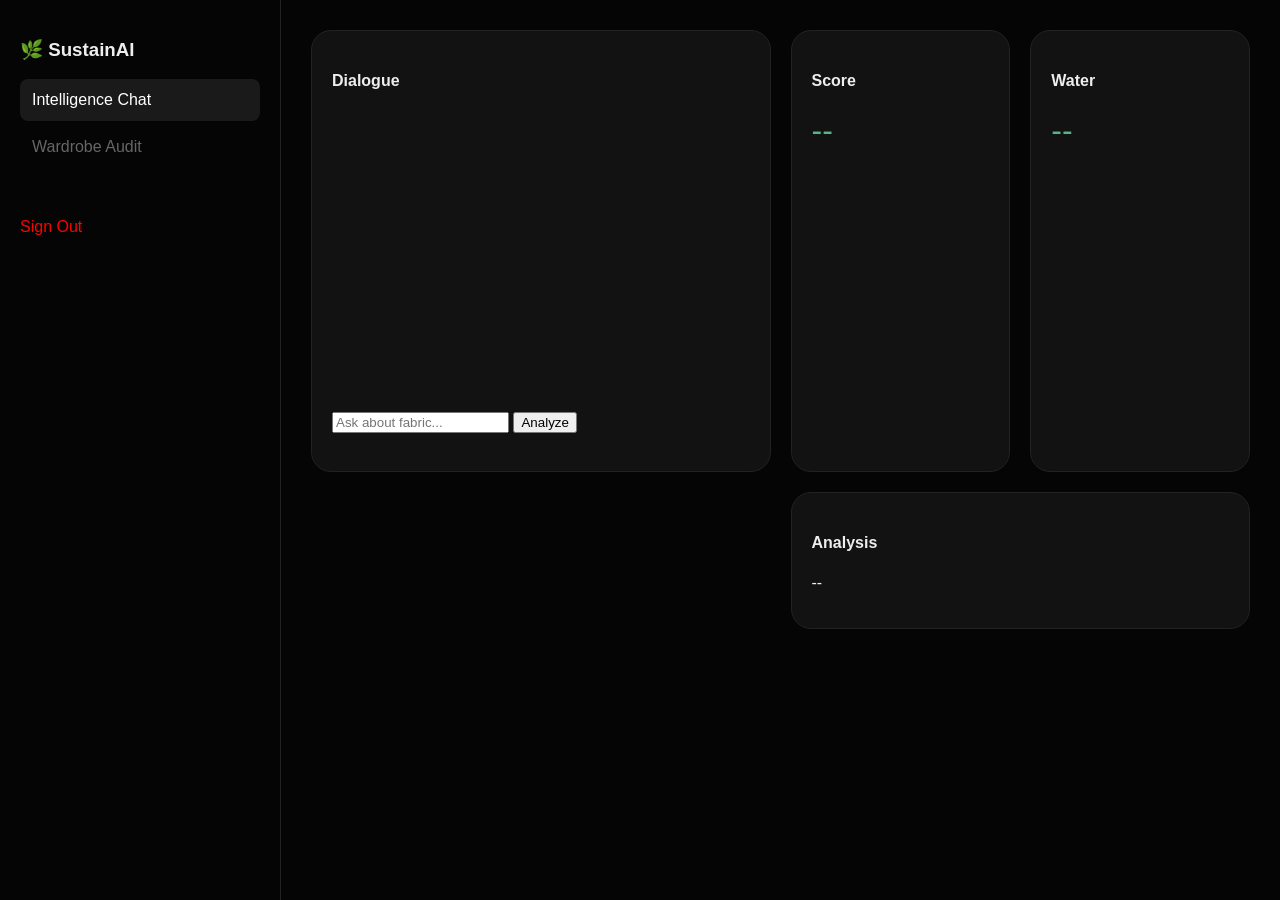
<file: templates/dashboard.html>
<!DOCTYPE html>
<html lang="en">
<head>
    <meta charset="UTF-8">
    <title>SustainAI Dashboard</title>
    <style>
        :root { --bg: #050505; --card: #121212; --border: #222; --accent: #2d6a4f; --text: #eee; }
        body { font-family: sans-serif; background: var(--bg); color: var(--text); display: flex; height: 100vh; margin: 0; }
        .sidebar { width: 240px; border-right: 1px solid var(--border); padding: 20px; }
        .nav-link { padding: 12px; cursor: pointer; border-radius: 8px; list-style: none; color: #666; margin-bottom: 5px; }
        .nav-link.active { background: #1a1a1a; color: white; }
        .main-workspace { flex: 1; padding: 30px; }
        .view-container { display: none; }
        .view-container.active-view { display: grid; grid-template-columns: repeat(4, 1fr); gap: 20px; }
        .bento-card { background: var(--card); border: 1px solid var(--border); border-radius: 20px; padding: 20px; }
        .big-val { font-size: 2rem; color: #52b788; }
    </style>
</head>
<body>
    <nav class="sidebar">
        <h3>🌿 SustainAI</h3>
        <li class="nav-link active" onclick="switchView('intelligence')">Intelligence Chat</li>
        <li class="nav-link" onclick="switchView('audit')">Wardrobe Audit</li>
        <div style="margin-top: 50px;"><a href="/logout" style="color: red; text-decoration: none;">Sign Out</a></div>
    </nav>

    <main class="main-workspace">
        <div id="intelligence-view" class="view-container active-view">
            <div class="bento-card" style="grid-column: 1 / 3; height: 400px;">
                <h4>Dialogue</h4>
                <div id="chatbox" style="height: 300px; overflow-y: auto;"></div>
                <input type="text" id="uInp" placeholder="Ask about fabric...">
                <button onclick="processRequest()">Analyze</button>
            </div>
            <div class="bento-card"><h4>Score</h4><div id="sVal" class="big-val">--</div></div>
            <div class="bento-card"><h4>Water</h4><div id="wVal" class="big-val">--</div></div>
            <div class="bento-card" style="grid-column: 3 / 5;"><h4>Analysis</h4><p id="nVal">--</p></div>
        </div>

        <div id="audit-view" class="view-container">
            <div class="bento-card" style="grid-column: 1/5; text-align: center;">
                <h2>Wardrobe Audit</h2>
                <p>Track your sustainable collection here.</p>
            </div>
        </div>
    </main>

    <script>
        function switchView(v) {
            document.querySelectorAll('.nav-link').forEach(l => l.classList.remove('active'));
            event.target.classList.add('active');
            document.getElementById('intelligence-view').style.display = v === 'intelligence' ? 'grid' : 'none';
            document.getElementById('audit-view').style.display = v === 'audit' ? 'grid' : 'none';
        }

        async function processRequest() {
            const val = document.getElementById('uInp').value;
            const res = await fetch('/chat', { 
                method: 'POST', 
                headers: {'Content-Type': 'application/x-www-form-urlencoded'}, 
                body: `message=${val}` 
            });
            const data = await res.json();
            if(data.status === "success") {
                document.getElementById('sVal').innerText = data.score;
                document.getElementById('wVal').innerText = data.water;
                document.getElementById('nVal').innerText = data.notes;
            }
        }
    </script>
</body>
</html>
</file>
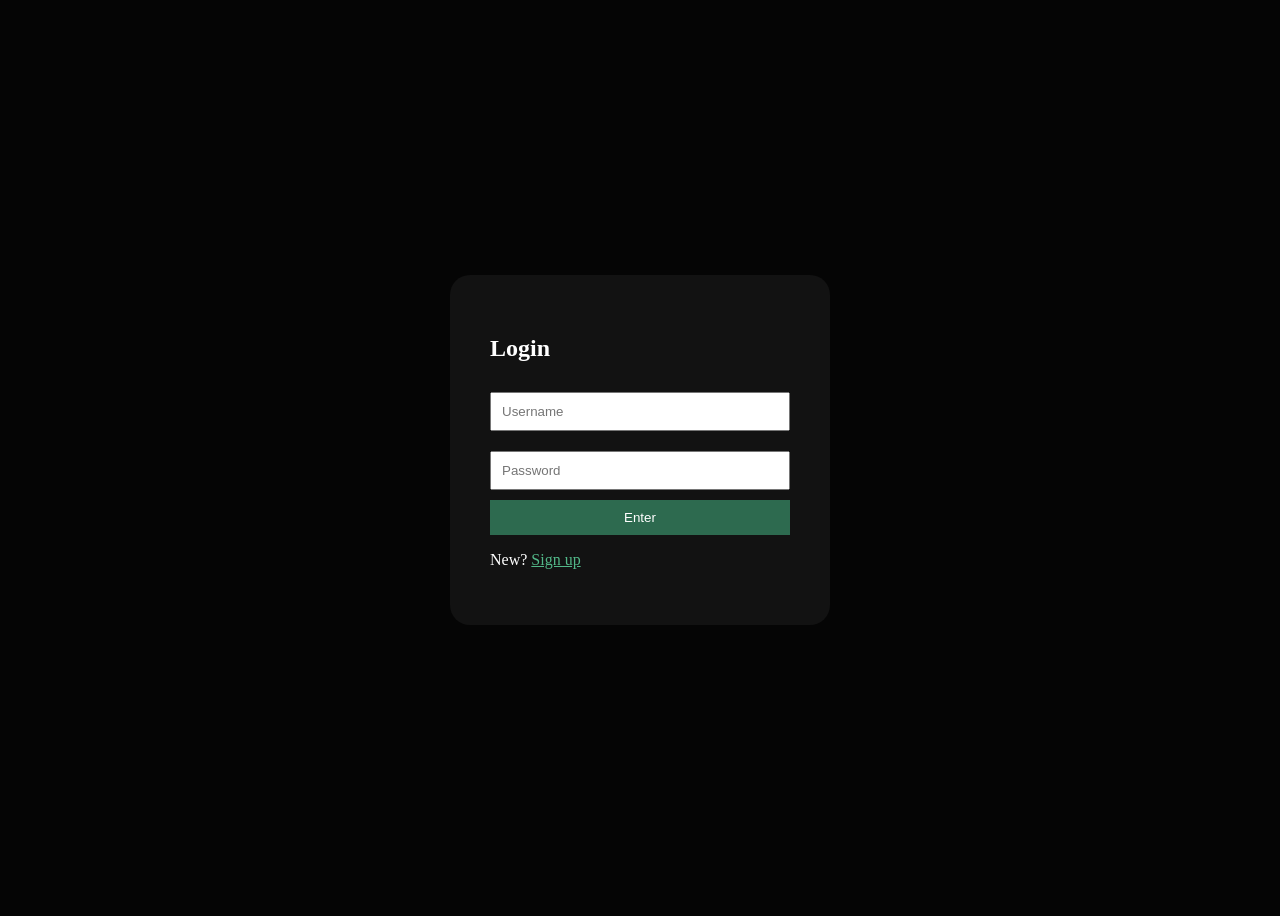
<file: templates/login.html>
<body style="background: #050505; color: white; display: flex; justify-content: center; align-items: center; height: 100vh;">
    <form method="POST" style="background: #121212; padding: 40px; border-radius: 20px; width: 300px;">
        <h2>Login</h2>
        <input name="username" placeholder="Username" style="width: 100%; margin: 10px 0; padding: 10px;">
        <input name="password" type="password" placeholder="Password" style="width: 100%; margin: 10px 0; padding: 10px;">
        <button type="submit" style="width: 100%; background: #2d6a4f; color: white; border: none; padding: 10px; cursor: pointer;">Enter</button>
        <p>New? <a href="/signup" style="color: #52b788;">Sign up</a></p>
    </form>
</body>
</file>
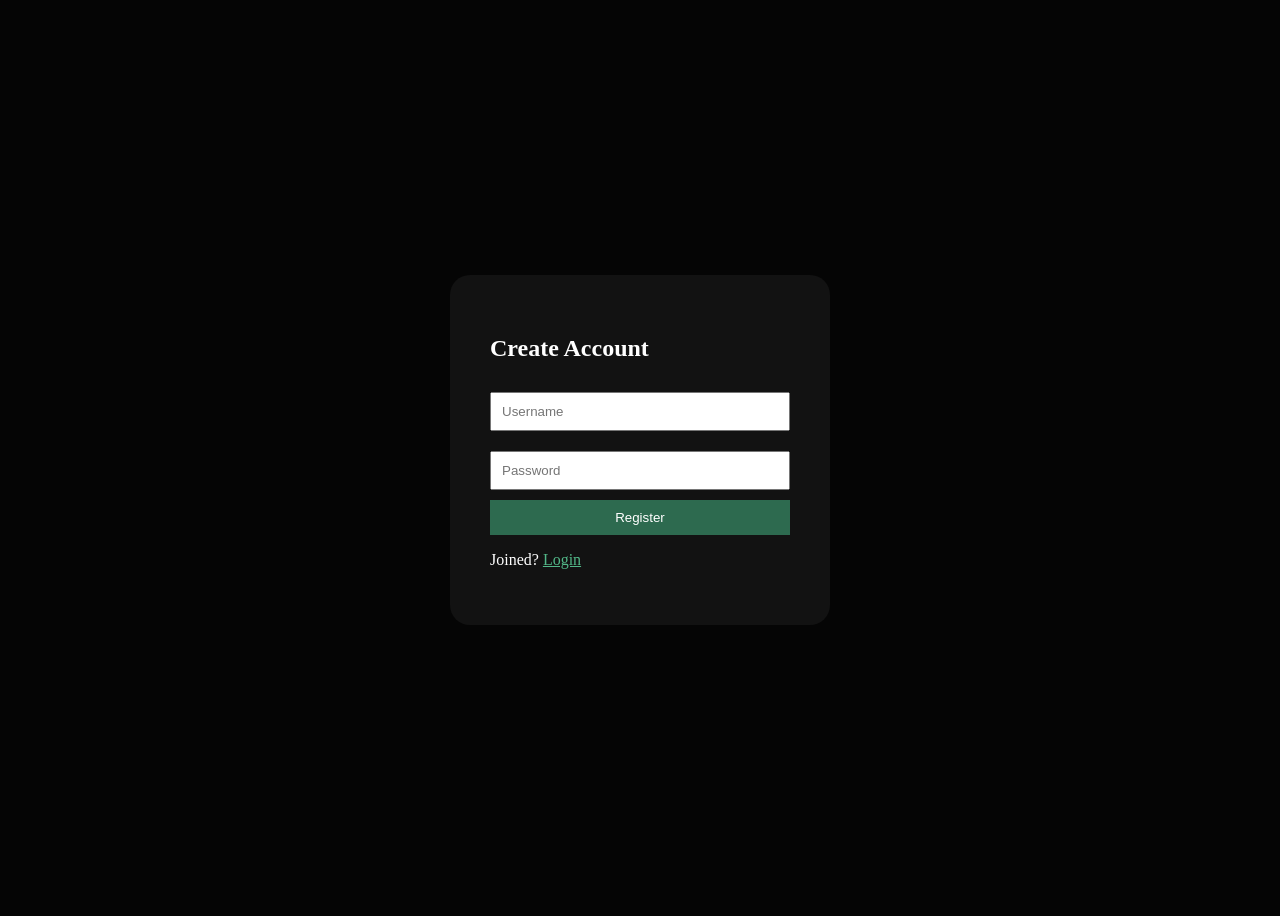
<file: templates/signup.html>
<body style="background: #050505; color: white; display: flex; justify-content: center; align-items: center; height: 100vh;">
    <form method="POST" style="background: #121212; padding: 40px; border-radius: 20px; width: 300px;">
        <h2>Create Account</h2>
        <input name="username" placeholder="Username" style="width: 100%; margin: 10px 0; padding: 10px;">
        <input name="password" type="password" placeholder="Password" style="width: 100%; margin: 10px 0; padding: 10px;">
        <button type="submit" style="width: 100%; background: #2d6a4f; color: white; border: none; padding: 10px; cursor: pointer;">Register</button>
        <p>Joined? <a href="/login" style="color: #52b788;">Login</a></p>
    </form>
</body>
</file>
